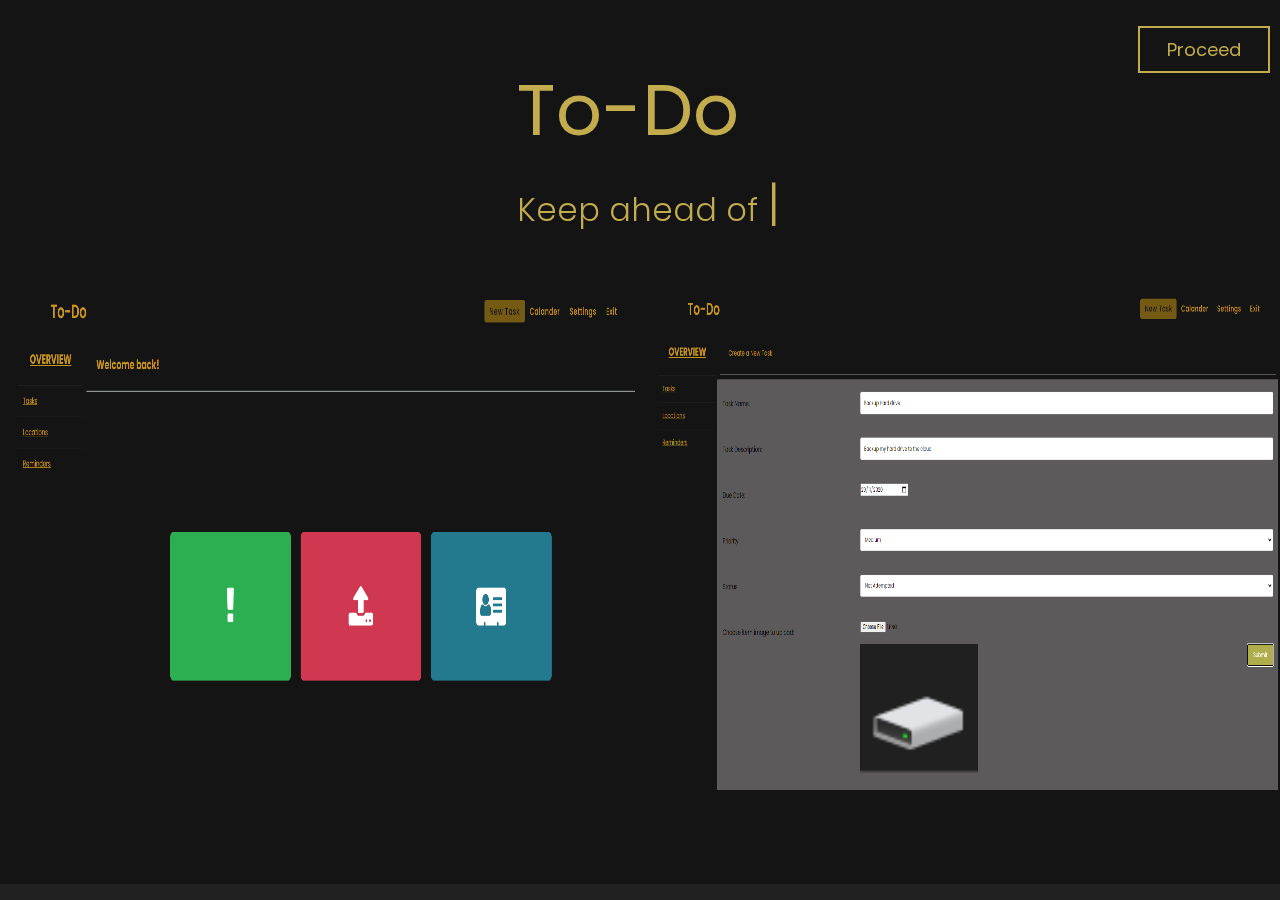
<file: index.html>
<!DOCTYPE html>
<html lang="en" dir="ltr">
  <head>
    <meta charset="utf-8">
    <title>To-Do</title>
    <link rel="stylesheet" href="css/landing.css">
    <script src="https://ajax.googleapis.com/ajax/libs/jquery/3.5.1/jquery.min.js"></script>
    <meta name="viewport" content="width=device-width, initial-scale=1.0">

<body style="background-color: #141414; overflow: hidden; user-select: none;">
	<div class="pad" style="text-align: center; position: fixed; width:100%;">
	<div class="buttons" style="float: right;">
		<button class="raise1" onclick="window.location.href='index.overview.html'">Proceed</button>
	</div>
	<h1 style="color: #c2ac4d; font-size: 4.5rem; font-weight: 400; margin-bottom: 5px; text-align: center; padding-left: 10%;">To-Do</h1>
	<div style="color: #c2ac4d; font-weight: 300;">
		<span style="font-size: 2rem;" id="typer"></span>
		<span style="font-size: 3rem; animation: blink 1s infinite;" >|</span>
	</div>
	<div class="images" style="margin-top: 3%;">
		<div class="image-container">
			<img src="Images/PH.png" alt="#">
			<img class="transition-image" src="Images/PH1.png" alt="#">
		</div>

		<div class="image-container fade">
			<img src="Images/PH3.png" alt="#">
		</div>
	</div>
	<div class="footer">
		<p></p>
	</div>

	<div id="particles-js"></div>
	<script>
			var i = 0;
			var txt = 'Keep ahead of your dates and deadlines!';

			function typeWriter() {
				if (i < txt.length) {
					document.getElementById("typer").innerHTML += txt.charAt(i);
					i++;
					setTimeout(typeWriter, 50);
				}
			}
			typeWriter();
	</script>
</body>
</html>
</file>
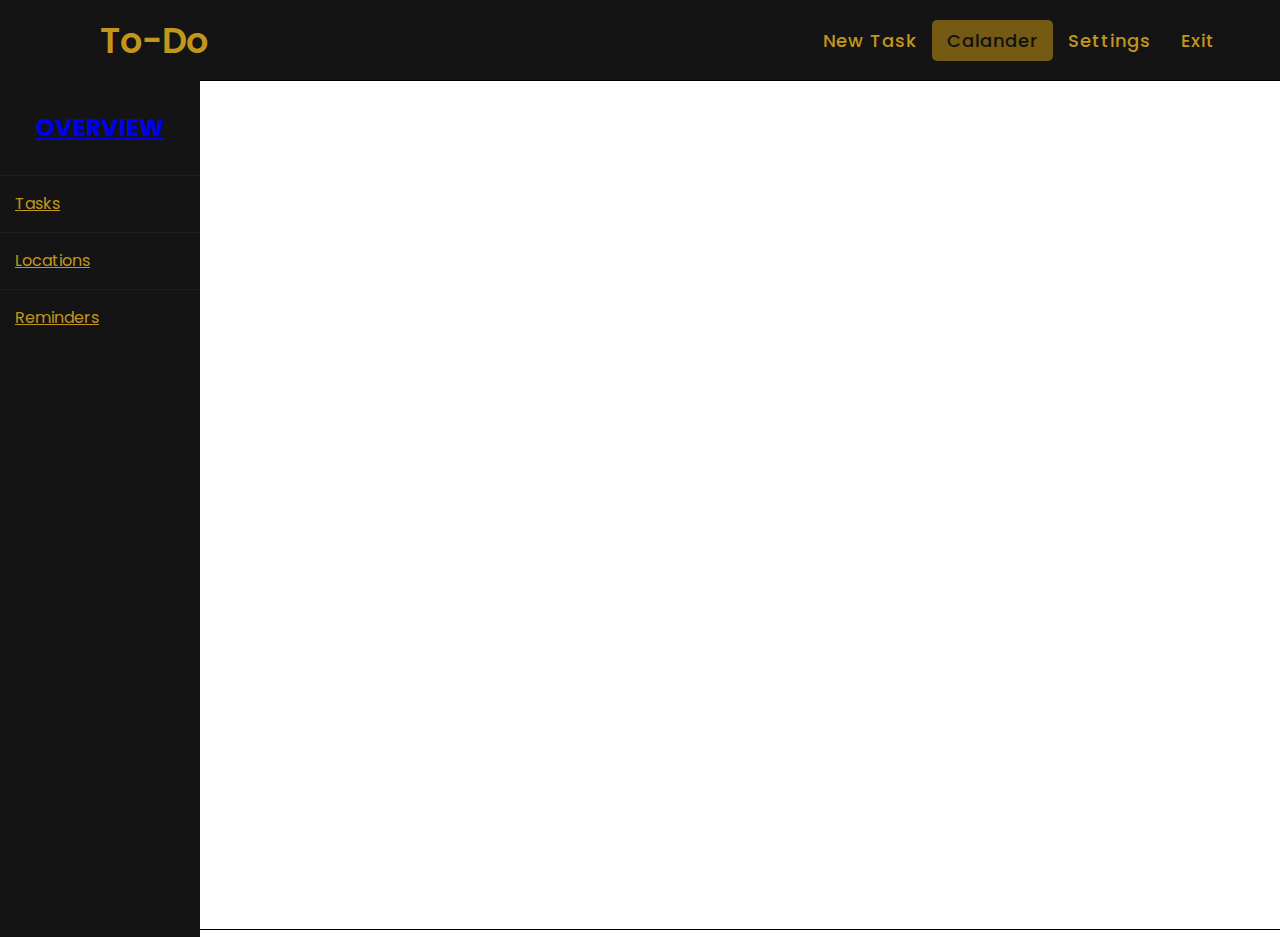
<file: index.calander.html>
<!DOCTYPE html>
<html lang="en" dir="ltr">
  <head>
    <meta charset="utf-8">
    <title>To-Do</title>
    <link rel="stylesheet" href="css/indexo.css">
    <link rel="stylesheet" href="https://stackpath.bootstrapcdn.com/font-awesome/4.7.0/css/font-awesome.min.css">
    <meta name="viewport" content="width=device-width, initial-scale=1.0">
  </head>
  <body>
  <nav>
      <div class="logo">To-Do</div>
      <ul>
        <li><a onclick="window.location.href='index.NTask.html'">New Task</a></li>
        <li><a class="active" href="#">Calander</a></li>
        <li><a href="#">Settings</a></li>
        <li><a onclick="window.location.href='index.html'">Exit</a></li>
      </ul>
  </nav>
  <div class="wrapper">
    <div class="sidebar">
      <h2><a href="index.overview.html">Overview</a></h2>
        <ul>
            <li><a href="index.tasks.html"><i class="fas fa-today"></i>Tasks</a></li>
            <li><a href="index.Locations.html"><i class="fas fa-projects"></i>Locations</a></li>
            <li><a href="index.reminder.html"><i class="fas fa-reminder"></i>Reminders</a></li>
        </ul> 
    </div>
    <div class="calander">
        <iframe src="https://calendar.google.com/calendar/embed?height=850&amp;wkst=1&amp;bgcolor=%23807700&amp;ctz=America%2FNew_York&amp;src=MHEyNHA5ZTg1Y2U5ZzJvcmgzMnNjY2plYjhAZ3JvdXAuY2FsZW5kYXIuZ29vZ2xlLmNvbQ&amp;src=ZW4uaXJpc2gjaG9saWRheUBncm91cC52LmNhbGVuZGFyLmdvb2dsZS5jb20&amp;src=ZW4udWsjaG9saWRheUBncm91cC52LmNhbGVuZGFyLmdvb2dsZS5jb20&amp;color=%23AD1457&amp;color=%230B8043&amp;color=%230B8043&amp;showPrint=0&amp;showTabs=0&amp;showDate=1&amp;showTz=0&amp;title=Calander&amp;mode=MONTH" 
        style="padding-left: 3px; border:solid 1px rgb(0, 0, 0)" 
        width="1725" 
        height="850" 
        frameborder="0" 
        scrolling="no"></iframe>
    </div>
    <div class="footer">
      <p></p>
      </div>
</div>
</body>
</html>
</file>
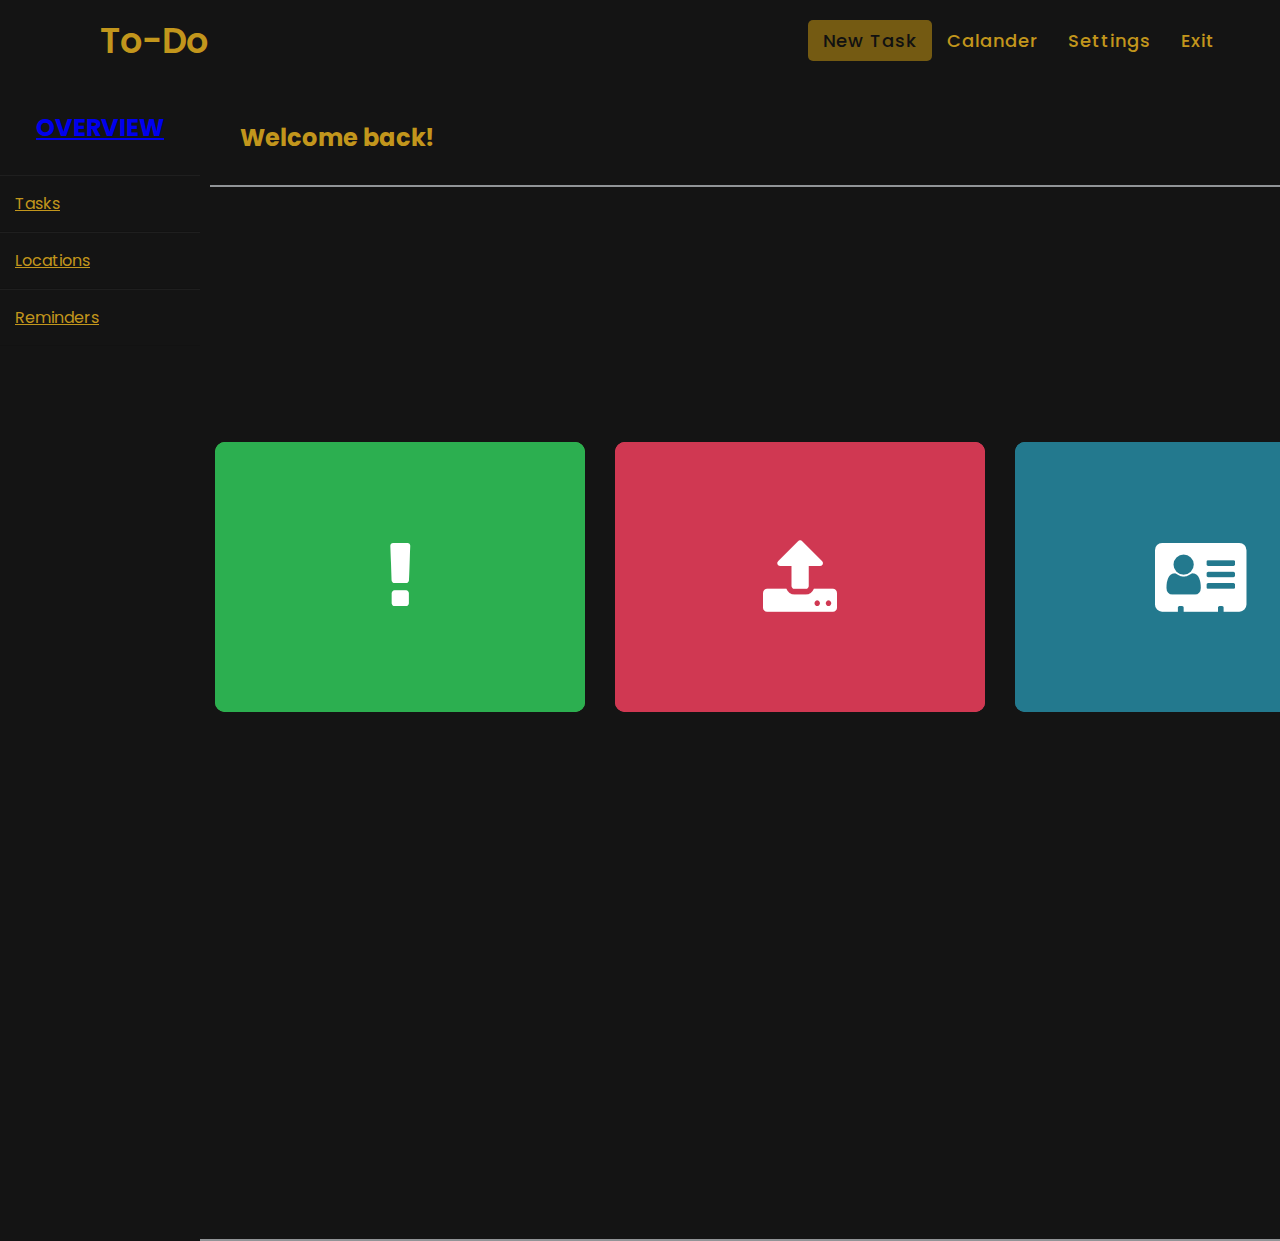
<file: index.overview.html>
<!DOCTYPE html> <!--needed doctype for google api integration-->
<html lang="en" dir="ltr">
  <head>
    <meta charset="utf-8">
    <title>To-Do</title>
    <link rel="stylesheet" href="css/indexo.css">
    <link rel="stylesheet" href="https://stackpath.bootstrapcdn.com/font-awesome/4.7.0/css/font-awesome.min.css"> <!--Link for the icons-->
    <meta name="viewport" content="width=device-width, initial-scale=1.0">
  </head>
  <body>
  <nav>
      <div class="logo">To-Do</div>
      <ul>
        <li><a onclick="window.location.href='index.NTask.html'" class="active">New Task</a></li>
        <li><a onclick="window.location.href='index.calander.html'">Calander</a></li>
        <li><a href="#">Settings</a></li>
        <li><a onclick="window.location.href='index.html'">Exit</a></li>
      </ul>
  </nav>
  <div class="wrapper">
    <div class="sidebar">
      <h2><a href="index.overview.html">Overview</a></h2>
        <ul>
            <li><a href="index.tasks.html"><i class="fas fa-today"></i>Tasks</a></li>
            <li><a href="index.Locations.html"><i class="fas fa-projects"></i>Locations</a></li>
            <li><a href="index.reminder.html"><i class="fas fa-reminder"></i>Reminders</a></li>
        </ul> 
    </div>
    <div class="main_content">
        <div class="header"><h2>Welcome back!</h2></div>  
        <div class="info">
          <div class="container">
            <div class="box">
              <div class="icon"><i class="fa fa-exclamation" aria-hidden="true"></i></div>
              <div class="content">
                <h3>Tasks</h3>
                <p>The tasks in the table can be deleted, updated and sorted by date and priority!</p>
              </div>
          </div>
            <div class="box">
              <div class="icon"><i class="fa fa-upload" aria-hidden="true"></i></div>
              <div class="content">
                <h3>Locations</h3>
                <p>These are the locations of the Tasks and events you have!</p>
              </div>
            </div>
            <div class="box">
              <div class="icon"><i class="fa fa-address-card" aria-hidden="true"></i></div>
              <div class="content">
                <h3>Reminders!</h3>
                <p>Any reminders you have set (Feature coming soon)</p>
              </div>
          </div>
      </div>
    </div>
    <div class="footer">
        <p></p>
      </div>
</div>
</body>
</html>
</file>
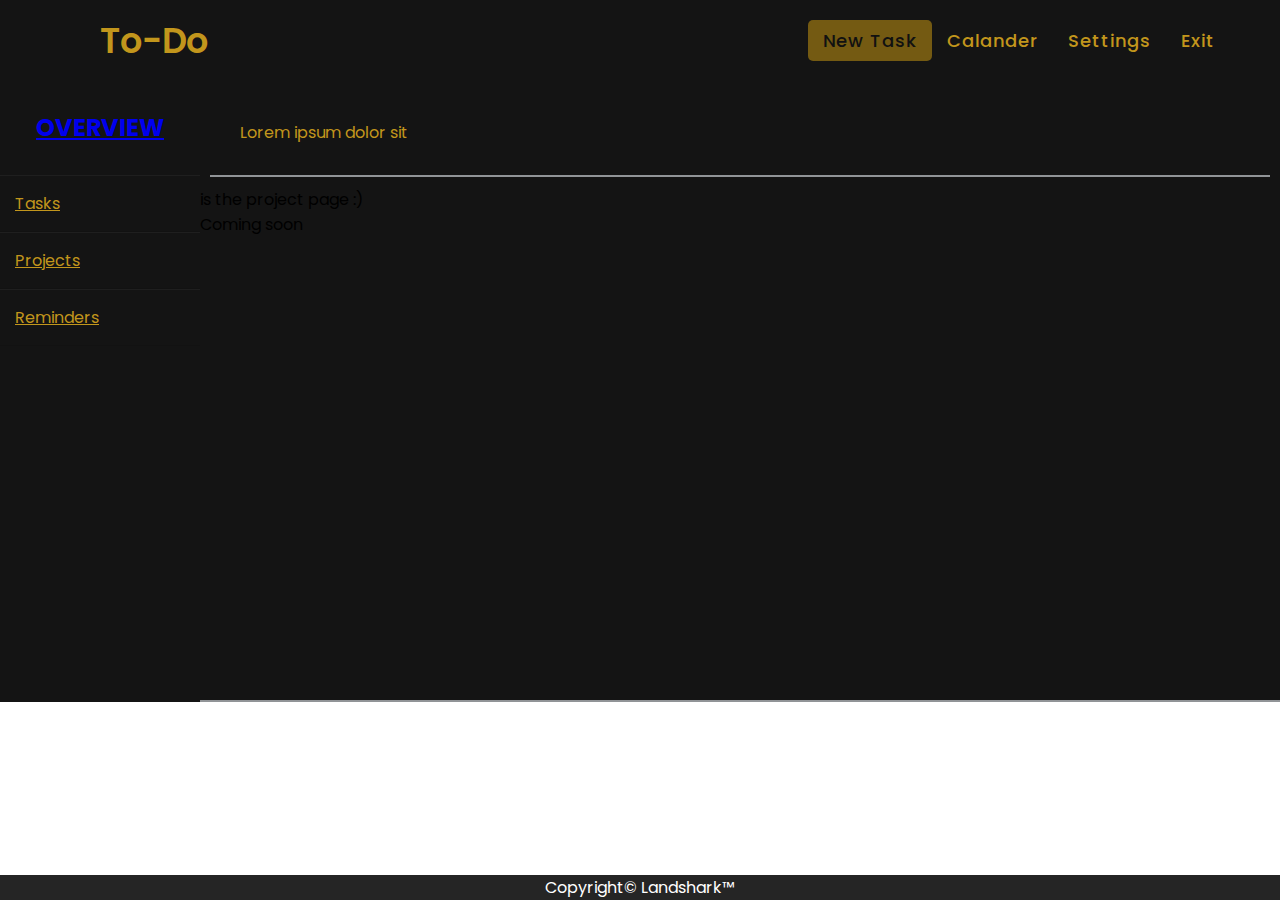
<file: index.projects.html>
<!DOCTYPE html>
<html lang="en" dir="ltr">
  <head>
    <meta charset="utf-8">
    <title>To-Do</title>
    <link rel="stylesheet" href="css/indexo.css">
    <meta name="viewport" content="width=device-width, initial-scale=1.0">
  </head>
  <body>
  <nav>
      <div class="logo">To-Do</div>
      
      <ul>
        <li><a class="active" href="#">New Task</a></li>
        <li><a onclick="window.location.href='index.calander.html'">Calander</a></li>
        <li><a href="#">Settings</a></li>
        <li><a onclick="window.location.href='index.html'">Exit</a></li>
      </ul>
  </nav>
  <div class="wrapper">
    <div class="sidebar">
      <h2><a href="index.overview.html">Overview</a></h2>
        <ul>
            <li><a href="index.tasks.html"><i class="fas fa-today"></i>Tasks</a></li>
            <li><a href="index.projects.html"><i class="fas fa-projects"></i>Projects</a></li>
            <li><a href="index.reminder.html"><i class="fas fa-reminder"></i>Reminders</a></li>
        </ul> 
    </div>
    <div class="main_content">
        <div class="header">Lorem ipsum dolor sit</div>  
        <div class="info">
          <div>
            <p> is the project page :)</p>
            <p> Coming soon</p>

          </div>
      </div>
    </div>
    <div class="footer">
      <p>Copyright© Landshark™</p>
    </div>
  </body>
</html>
</file>
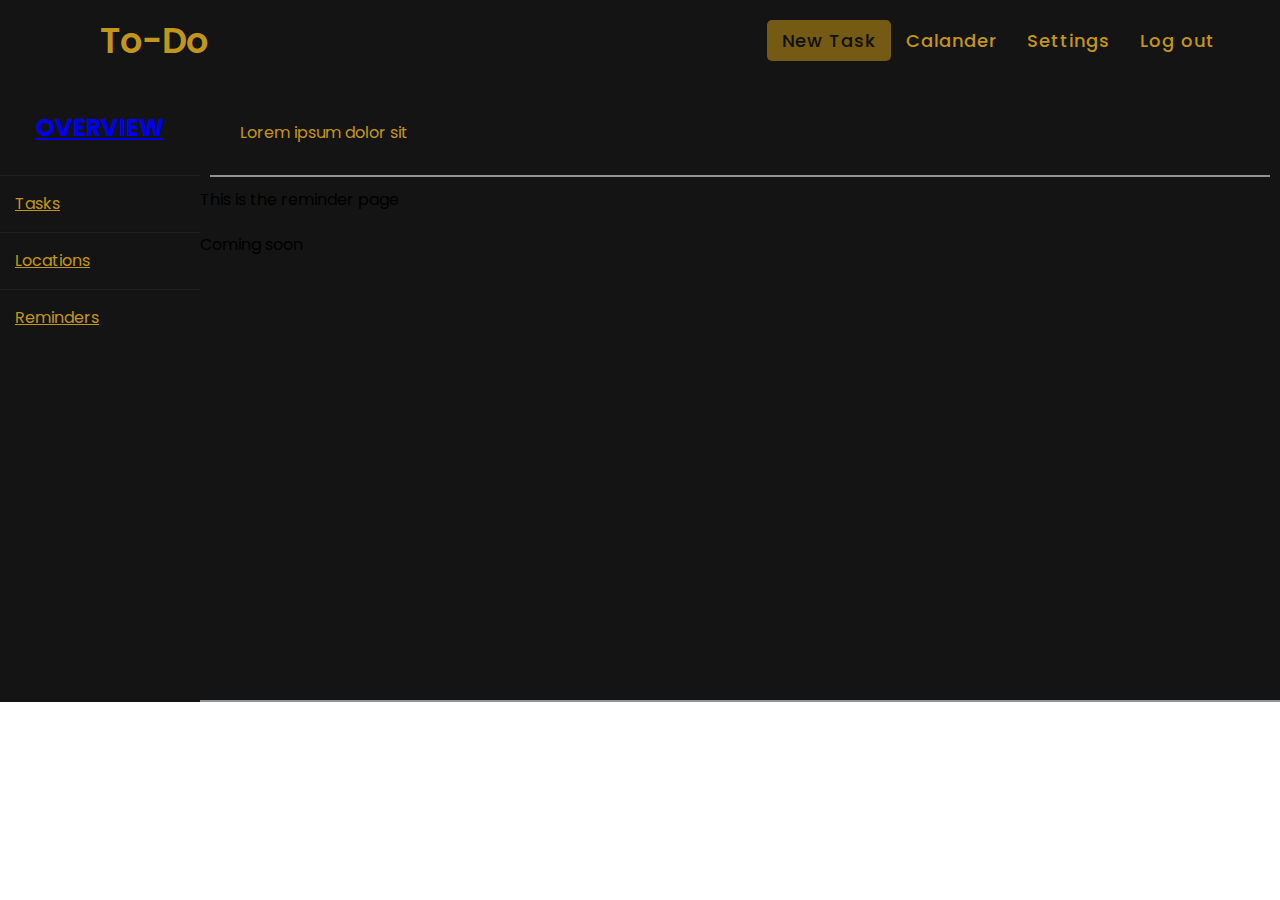
<file: index.reminder.html>
<!DOCTYPE html>
<html lang="en" dir="ltr">
  <head>
    <meta charset="utf-8">
    <title>To-Do</title>
    <link rel="stylesheet" href="css/indexo.css">
    <meta name="viewport" content="width=device-width, initial-scale=1.0">
  </head>
  <body>
  <nav>
      <div class="logo">To-Do</div>
      
      <ul>
        <li><a onclick="window.location.href='index.NTask.html'" class="active">New Task</a></li>
        <li><a onclick="window.location.href='index.calander.html'">Calander</a></li>
        <li><a href="#">Settings</a></li>
        <li><a href="#">Log out</a></li>
      </ul>
  </nav>
  <div class="wrapper">
    <div class="sidebar">
      <h2><a href="index.overview.html">Overview</a></h2>
        <ul>
            <li><a href="index.tasks.html"><i class="fas fa-today"></i>Tasks</a></li>
            <li><a href="index.Locations.html"><i class="fas fa-projects"></i>Locations</a></li>
            <li><a href="index.reminder.html"><i class="fas fa-reminder"></i>Reminders</a></li>
        </ul> 
    </div>
    <div class="main_content">
        <div class="header">Lorem ipsum dolor sit</div>  
        <div class="info">
          <div>This is the reminder page</div>
          <p> Coming soon</p>
      </div>
    </div>
    <div class="footer">
      <p></p>
    </div>
</div>
  </body>
</html>
</file>
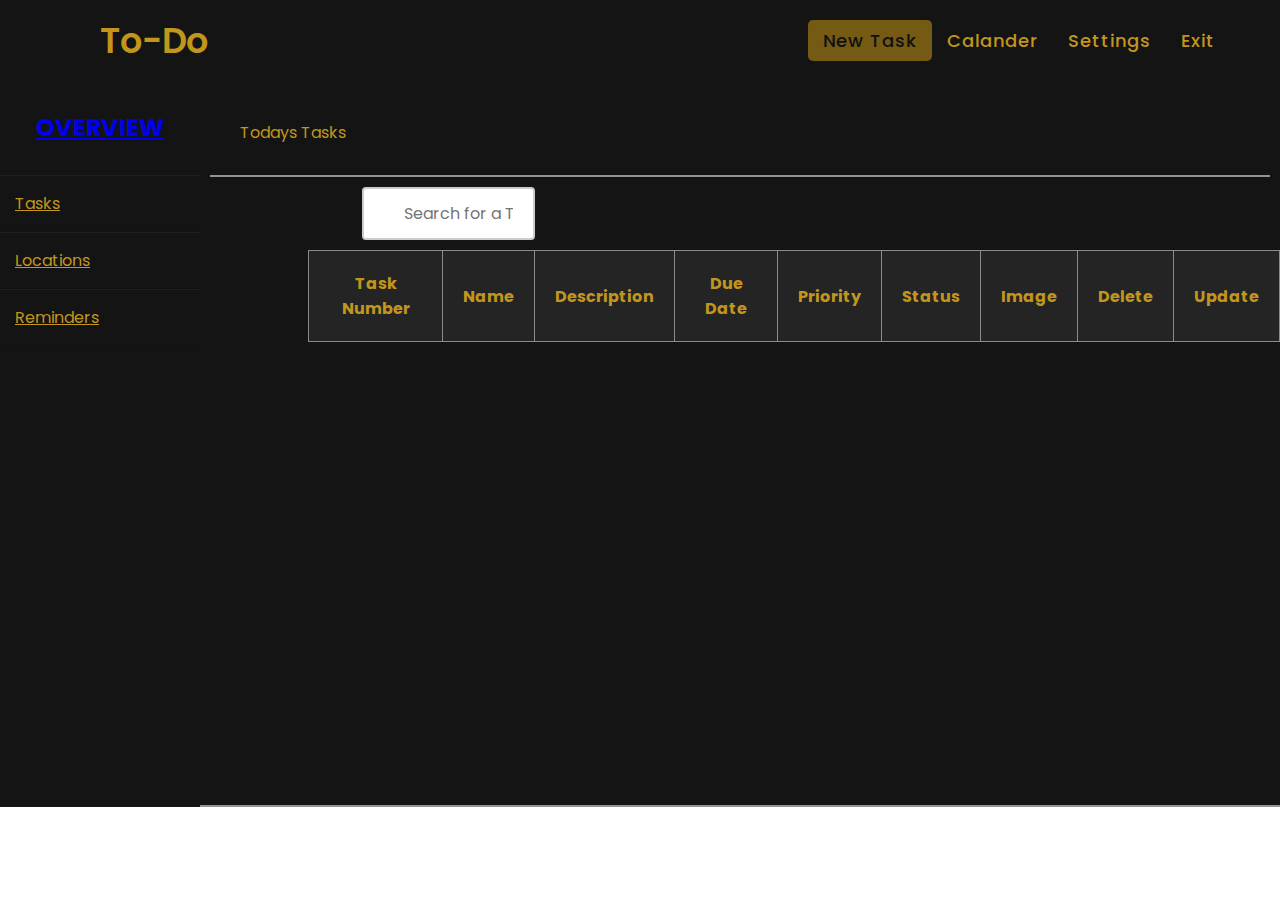
<file: index.tasks.html>
<!DOCTYPE html>
<html lang="en" dir="ltr">
  <head>
    <meta charset="utf-8">
    <title>To-Do</title>
    <link rel="stylesheet" href="css/indexo.css">
    <script src="https://ajax.googleapis.com/ajax/libs/jquery/3.5.1/jquery.min.js"></script>
    <meta name="viewport" content="width=device-width, initial-scale=1.0">
  </head>
  <body>
  <nav>
      <div class="logo">To-Do</div> 
      <ul>
        <li><a onclick="window.location.href='index.NTask.html'" class="active">New Task</a></li>
        <li><a onclick="window.location.href='index.calander.html'">Calander</a></li>
        <li><a href="#">Settings</a></li>
        <li><a onclick="window.location.href='index.html'">Exit</a></li>
      </ul>
  </nav>
  <div class="wrapper">
    <div class="sidebar">
      <h2><a href="index.overview.html">Overview</a></h2>
      <ul>
        <li><a href="index.tasks.html"><i class="fas fa-today"></i>Tasks</a></li>
        <li><a href="index.Locations.html"><i class="fas fa-projects"></i>Locations</a></li>
        <li><a href="index.reminder.html"><i class="fas fa-reminder"></i>Reminders</a></li>
    </ul>  
    </div>
    <div class="main_content">
        <div class="header">Todays Tasks</div>
          <input type="text" autocomplete="off" id="search" onkeyup="searchTable()" placeholder="Search for a Task Name..." title="Search for a task in the table">  
        <div class="info">
          <div class="Ttable">
            <table border="1" id="TaskTable">
              <tr class="aligncenter" style="font-weight: bold;">
                  <th>Task Number</th>
                  <th>Name</th>
                  <th>Description</th>
                  <th onclick="sortTable(3)">Due Date</th>
                  <th onclick="sortTable(4)">Priority</th>
                  <th onclick="sortTable(5)">Status</th>
                  <th>Image</th>
                  <th>Delete</th>
                  <th>Update</th>
              </tr>
            </table>
          </div>
        </div>
    </div>
    <div class="footer">
      <p></p>
    </div>
  </div>
  <script src="js/indexedDB.js"></script>
  <script src="js/ListItems.js"></script>
  <script src="js/ListItemsDAO.js"></script>
  <script src="js/ListItemsort.js"></script>
  <script src="js/tableSearch.js"></script>
  </body>
</html>
</file>
<file: css/landing.css>
@import url('https://fonts.googleapis.com/css?family=Poppins:400,500,600,700&display=swap');
*{
  font-family: 'Poppins', sans-serif;
}
.raise,
.raise1{
    color: #c2ac4d;
}

.raise1:hover,
.raise1:focus,
.raise:hover,
.raise:focus {
  box-shadow: 0 0.5em 0.5em -0.4em var(--hover);
  transform: translateY(-0.35em);
  color: #ffa260;
  box-shadow: 0px 5px 5px #ffa260;
  transition: .5s;
}

button {
    background: none;
    align-items: flex-end;
    border: 2px solid;
    font: Courier;
    font-size: large;
    line-height: 1;
    margin: 1em;
    padding: 0.7em 1.5em;
    cursor: pointer 
  }

a:visited {
    color: white;
}
a:hover {
    color: orangered;
}
  
a:active {
    color: rgb(0, 162, 255);
}

a {
    color: orange;
    padding: 14px 25px;
    text-align: center;
    text-decoration: none;
    display: inline-block;

}

.images{
    display: flex;
    justify-content: space-around;
}

.image-container{
    background-color: #141414;
    height: 500px;
    width: 800px;
    border: 10px solid #141414;
    position: relative;
}

.image-container img{
    width: 100%;
    height: 100%;
}

.transition-image {
    position: absolute;
    top: 0px;
    left: 0px;
    opacity: 0;
    transition: opacity 3.0s ease;
}

.transition-image:hover {
    opacity: 1;
}

.fade::after{
    content: "Never miss a date or deadline again with our fast and easy to use tool. No sign up needed! Click proceed to start using for free today!";
    color: white;
    display: flex;
    justify-content: center;
    align-items: center;
    font-size: 20px;
    background-color: #141414;
    width: 100%;
    height: 100%;
    position: absolute;
    top: 0;
    left: 0;
    opacity: 0;
    transition: opacity 3.0s ease;
}

.fade:hover::after{
    opacity: 0.8;
}

.footer {
    position: fixed;
    left: 0;
    bottom: 0;
    width: 100%;
    background-color:  #222121;
    color: white;
    text-align: center;
}
</file>
<file: css/indexo.css>
@import url('https://fonts.googleapis.com/css?family=Poppins:400,500,600,700&display=swap'); /*overall font for every pages text*/
*{/*Some global settings constant on each page*/
  margin: 0;
  padding: 0;
  box-sizing: border-box;
  font-family: 'Poppins', sans-serif;
} 
nav{/*Some basic navigation bar settings*/
  display: flex;
  height: 80px;
  width: 100%;
  background: #141414;
  align-items: center;
  justify-content: space-between;
  padding: 0 50px 0 100px;
  flex-wrap: wrap;
}
nav .logo{/*Styling for the logo "To-Do"*/
  color: #c2961c;
  font-size: 35px;
  font-weight: 600;
}
nav ul{
  display: flex;
  flex-wrap: wrap;
  list-style: none;
}
nav ul li a{/*Styling the nav bar links*/
  color: #c2961c;
  text-decoration: none;
  font-size: 18px;
  font-weight: 500;
  padding: 8px 15px;
  border-radius: 5px;
  letter-spacing: 1px;
  transition: all 0.3s ease;
  cursor: pointer 
}
nav ul li a.active,
nav ul li a:hover{/*Styling for the nav bar hover*/
  color: #111;
  background: #745a12;
}
nav .menu-btn i{
  color: #fff;
  font-size: 22px;
  cursor: pointer;
  display: none;
}
@media (max-width: 1000px){/*Some config for the nav bar size*/
  nav{
    padding: 0 40px 0 50px;
  }
}
@media (max-width: 920px) {
  nav .menu-btn i{
    display: block;
  }
  nav ul{
    position: fixed;
    top: 80px;
    left: -100%;
    background: #111;
    height: 100vh;
    width: 100%;
    text-align: center;
    display: block;
    transition: all 0.3s ease;
  }
  #click:checked ~ ul{
    left: 0;
  }
  nav ul li{
    width: 100%;
    margin: 40px 0;
  }
  nav ul li a{
    width: 100%;
    margin-left: -100%;
    display: block;
    font-size: 20px;
    transition: 0.6s cubic-bezier(0.68, -0.55, 0.265, 1.55);
  }
}

.wrapper{/*wrapper is the main body excluding the nav bar*/
  display: flex;
  position: relative;
}

.wrapper .sidebar{ /*Side bar config*/
  width: 200px;
  height: 100%;
  background: #141414;
  padding: 30px 0px;
  position: absolute;
}

.wrapper .sidebar h2{ /*Side bar header*/
  color: #c2961c;
  text-transform: uppercase;
  text-align: center;
  margin-bottom: 30px;
}

.wrapper .sidebar h2 :visited { /*Side bart is a link this is used to stop the color from changing*/
  color: #c2961c;
  text-transform: uppercase;
  text-align: center;
  margin-bottom: 30px;
  padding-left: 5%;
}

.wrapper .sidebar ul li{/*styling for the list for the side bar*/
  padding: 15px;
  border-bottom: 1px solid #bdb8d7;
  border-bottom: 1px solid rgba(0,0,0,0.05);
  border-top: 1px solid rgba(255,255,255,0.05);
}    

.wrapper .sidebar ul li a{
  color: #c2961c;
  display: block;
}

.wrapper .sidebar ul li a .fas{
  width: 25px;
}

.wrapper .sidebar ul li:hover{/*change the background of thew list item when hovered on*/
  background-color: #745a12;
}
    
.wrapper .sidebar ul li:hover a{
  color: #fff;
}

.wrapper .main_content{/*define the main content bar where the content for the page goes*/
  width: 100%;
  margin-left: 200px;
}

.wrapper .main_content .header{/*header section of the main content*/
  padding: 30px;
  margin: 10px;
  background: #141414;/*change header background*/
  color: #c2961c;
  border-bottom: 2px solid #919497;
}

.wrapper .main_content .info{
  padding-bottom: 41%;
  color: black;
  line-height: 25px;
  border-bottom: 2px solid #919497;
}

.wrapper .main_content .info div{
  margin-bottom: 20px;
}

.main_content{
  background: #141414; /*change info background*/
}

.info{
  background: #141414; /*change info background*/
} 

.header{
  background: #141414; /*change header background*/
}

.container{/*container for the overview boxes*/
  position: relative;
  width: 1200px;
  height: 300px;
  margin: 240px auto;
  background: #141414;
}

.container .box{ /* container for the main boxs on the overview page*/
  position: relative;
  width: calc(400px - 30px);/*used calc to get an accurate size for the screen*/
  height: calc(300px - 30px);
  margin: 15px;
  float: left;
  box-sizing: border-box;
  overflow: hidden;
  border-radius: 10px;
}

.container .box .icon{/*styling for the icons*/
  position: absolute;
  top: 0%;
  left: 0%;
  width: 100%;
  height: 100%;
  transition: 0.5s;
  z-index: 1;
}

.container .box:hover .icon{/*moves the icons on hover changing size*/
  top: 20px;
  left: calc(50% - 40px);
  width: 80px;
  height: 80px;
  border-radius: 50%;
}

.container .box .icon .fa{/*styling for the box icon after its change*/
  position: absolute;
  top: 50%;
  left: 50%;
  transform: translate(-50%,-50%);
  font-size: 80px;
  color: white;
}

.container .box:hover .icon .fa{
  font-size: 40px;
}

.container .box .content{
  transition: 0.5s;
  position: absolute;
  top: 100px;
  height: 100px;
  text-align: center;
  padding: 20%;
  box-sizing: border-box;
}

.container .box:hover .content{
  top: 50px;
}

.container .box .content h3{/*changes the header font size in the boxes*/
  margin: 0 0 10px;
  padding: 0;
  color: #000;
  font-size: 28px;
}

.container .box .content p{
  margin: 0 0 10px;
  padding: 0;
  color: #000;
}
/*container is the styling for the boxes on the overview page*/
.container .box:nth-child(1){
  background: #4acf50;
}

.container .box:nth-child(1) .icon{
  background: #2caf50;
}

.container .box:nth-child(2){
  background: #f54967;
}

.container .box:nth-child(2) .icon{
  background: #d03852;
}

.container .box:nth-child(3){
  background: #328fa5;
}

.container .box:nth-child(3) .icon{
  background: #23798e;
}

.calander{/*Some calander styling */
  padding-left: 195px;
  padding-top: 0%;
}

.footer {/*styling for the footer of each page*/
  position: fixed;
  left: 0;
  bottom: 0;
  width: 100%;
  background-color: #252525;
  color: white;
  text-align: center;
  padding-bottom: 0%;
}

table {/*overall styling for the table*/
  border-collapse: collapse;
  border-color: rgb(137, 139, 139);
  margin-left: 10%;
}

th{ /*Set the table header background*/
  background-color: #242424;
}

th, td { /*Styling for the Task table*/
  padding: 20px;
  color: #c2961c;
  cursor: pointer;
}

input[type=text], select{ /*{styling for the form text boxes for the new task page)*/
  width: 100%;
  padding: 12px;
  border: 1px solid #ccc;
  border-radius: 4px;
  resize: vertical;
}

label { /*{styling for the form labels for the new task page)*/
  padding: 12px 12px 12px 0;
  display: inline-block;
}

input[type=submit] {/*{styling for the form button for the new task page)*/
  background-color: #afad4c;
  color: white;
  padding: 12px 20px;
  border: none;
  border-radius: 4px;
  cursor: pointer;
  float: right;
}

input[type=submit]:hover { /*{styling for the form button when hovered over for the new task page)*/
  background-color: #97a045;
}


.col-25 { /*{styling for the form for the new task page)*/
  float: left;
  width: 25%;
  margin-top: 6px;
}

.col-75 { /*{styling for the form for the new task page)*/
  float: left;
  width: 75%;
  margin-top: 6px;
}

/* Clear floats after the columns (styling for the form for the new task page)*/
.row:after {
  content: "";
  display: table;
  clear: both;
}

/* Responsive layout - when the screen is less than 600px wide, make the two columns stack on top of each other instead of next to each other */
@media screen and (max-width: 600px) {
  .col-25, .col-75, input[type=submit] {
    width: 100%;
    margin-top: 0;
  }
} 

#search[type=text] { /*Search Box styling*/
  width: 16%;
  box-sizing: border-box;
  border: 2px solid #ccc;
  border-radius: 4px;
  font-size: 16px;
  background-color: white;
  background-position: 10px 10px; 
  background-repeat: no-repeat;
  padding: 12px 20px 12px 40px;
  margin-left: 15%;
  margin-bottom: 10px;
  -webkit-transition: width 0.4s ease-in-out;
  transition: width 0.2s ease-in-out;
}

#search[type=text]:focus {
  width: 400px;
}

#map { /*Map styling*/
  height: 600px;
  width: 100%;
}
</file>
